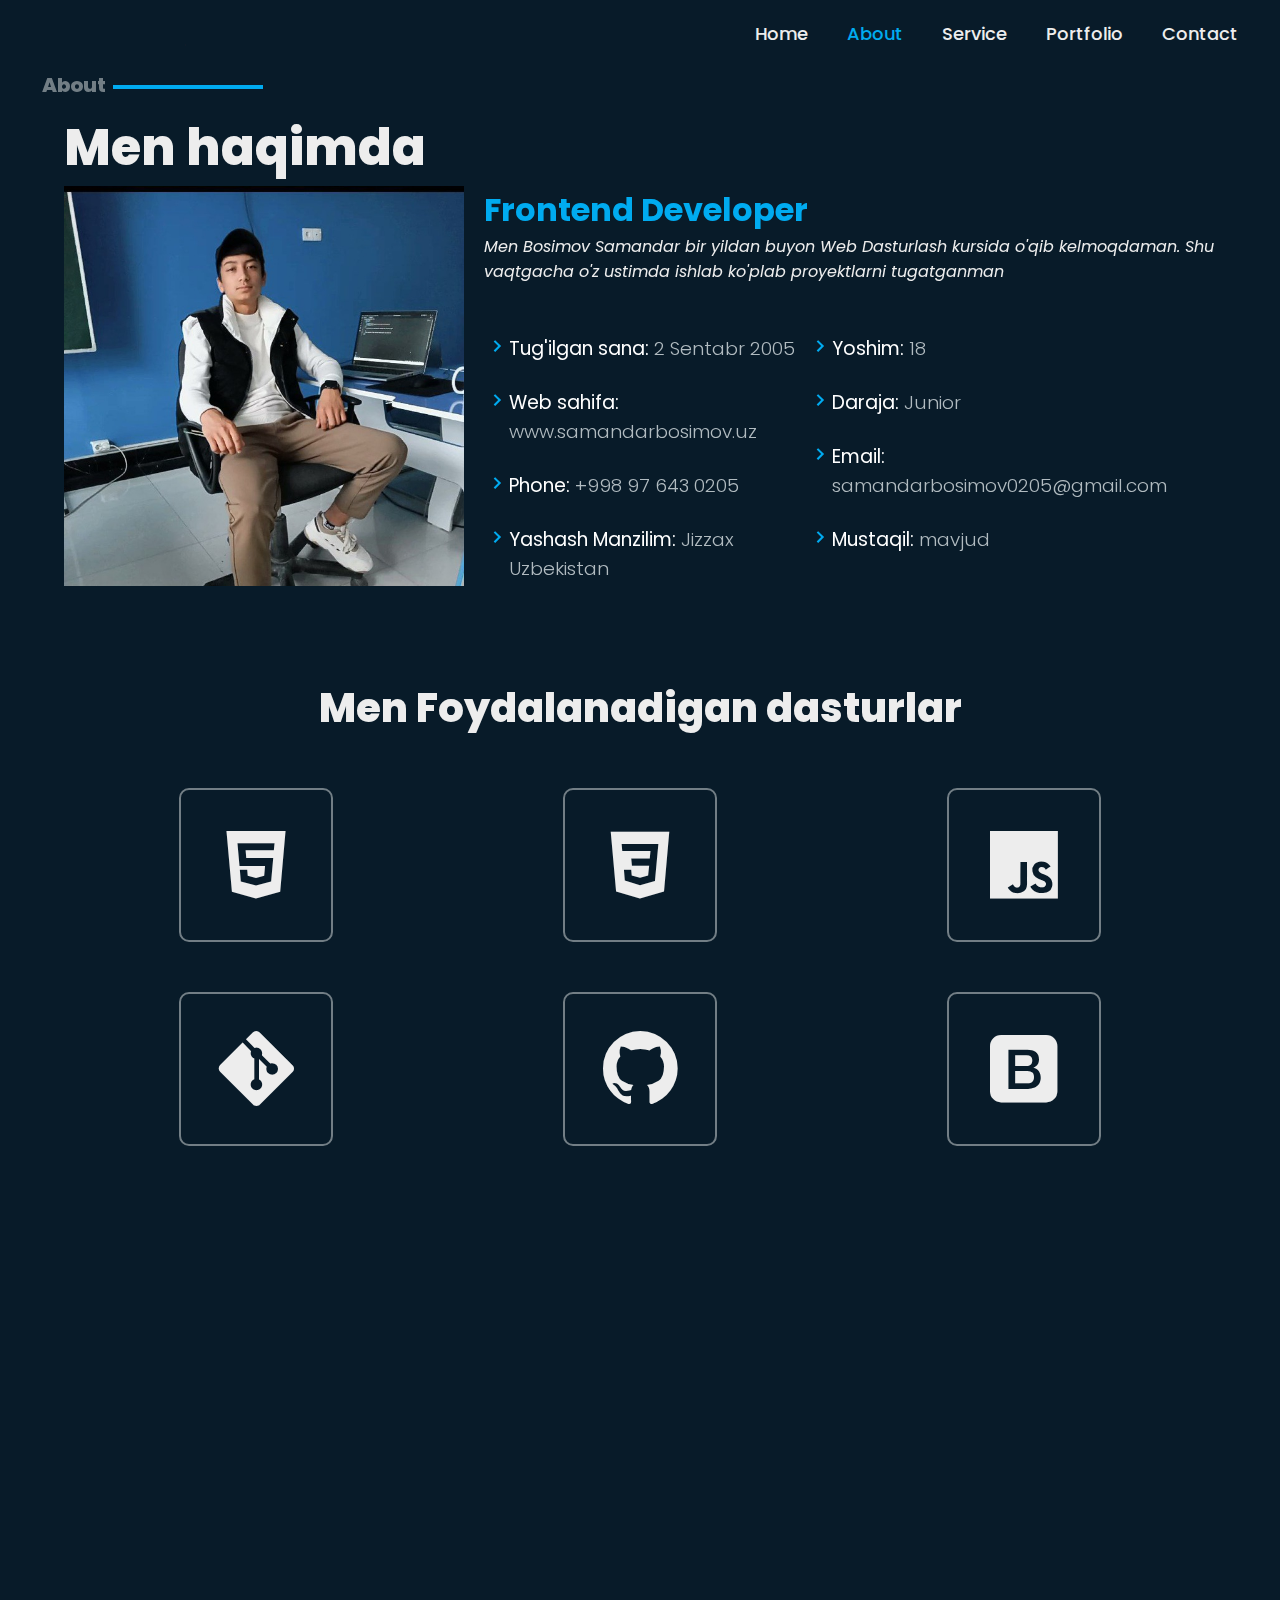
<file: about.html>
<!DOCTYPE html>
<html lang="en">

<head>
    <meta charset="UTF-8">
    <meta name="viewport" content="width=device-width, initial-scale=1.0">
    <link href="https://unpkg.com/aos@2.3.1/dist/aos.css" rel="stylesheet">
    <link href='https://unpkg.com/boxicons@2.1.4/css/boxicons.min.css' rel='stylesheet'>
    <link rel="stylesheet" href="./style.css">
    <title>Document</title>
</head>

<body>
    <div class="fixed">
        <div class="nav">
            <input type="checkbox" id="check">
            <label for="check" class="checkboxbtn"><i class="fas fa-bars"></i></label>
            <a href="#" class="logo"> Samandar.</a>

            <nav class="navbar">
                <a href="./index.html">Home</a>
                <a href="./about.html" class="active">About</a>
                <a href="#">Service</a>
                <a href="./portfolio.html">Portfolio</a>
                <a href="./contact.html">Contact</a>

            </nav>

        </div>
    </div>
 <header class="bosh" data-aos="fade-down" data-aos-duration="1000">
        <div class="about__nav" data-aos="fade-down" data-aos-duration="1000">

            <div class="wsx">
                <p class="about__p">About</p>
                <div class="chiziq"></div>
            </div>



        </div>
        <div class="about__h1" data-aos="fade-right" data-aos-duration="2000">
            <h1>Men haqimda</h1>
        </div>
        <div class="about__haqimda">
            <div class="about__rasm" data-aos="fade-right" data-aos-duration="2700">
                <img src="./images/port.jpg" alt="" width="100%">
            </div>
            <div class="haqimda"     data-aos="zoom-in" data-aos-duration="3000">
                <h1>Frontend Developer</h1>
                <p><i>Men Bosimov Samandar bir yildan buyon Web Dasturlash kursida o'qib kelmoqdaman. Shu vaqtgacha o'z
                        ustimda ishlab ko'plab proyektlarni tugatganman</i></p><br><br>


                <div class="about__malumot">
                    <div class="malumot1">
                        <div class="class"><i class='bx bx-chevron-right'></i>
                            <h3><b>Tug'ilgan sana:</b> 2 Sentabr 2005</h3>
                        </div><br>
                        <div class="class">
                            <i class='bx bx-chevron-right'></i>
                            <h3><b>Web sahifa:</b> www.samandarbosimov.uz</h3>
                        </div><br>
                        <div class="class">
                            <i class='bx bx-chevron-right'></i>
                            <h3><b>Phone:</b> +998 97 643 0205</h3>
                        </div><br>
                        <div class="class">
                            <i class='bx bx-chevron-right'></i>
                            <h3><b>Yashash Manzilim:</b> Jizzax Uzbekistan</h3>
                        </div><br>

                    </div>
                    <div class="malumot1">
                        <div class="class"><i class='bx bx-chevron-right'></i>
                            <h3><b>Yoshim:</b> 18</h3>
                        </div><br>
                        <div class="class">
                            <i class='bx bx-chevron-right'></i>
                            <h3><b>Daraja:</b> Junior</h3>
                        </div><br>
                        <div class="class">
                            <i class='bx bx-chevron-right'></i>
                            <h3><b>Email:</b> samandarbosimov0205@gmail.com</h3>
                        </div><br>
                        <div class="class">
                            <i class='bx bx-chevron-right'></i>
                            <h3><b>Mustaqil:</b> mavjud</h3>
                        </div><br>

                    </div>


                </div>
            </div>

        </div>
        <div class="html" data-aos="fade-down" data-aos-duration="1500">
            <h1>Men Foydalanadigan dasturlar</h1>
            <div class="rasm1" data-aos="zoom-in" data-aos-duration="3000">
                <div class="about__logo"><i class='bx bxl-html5'></i></div>
                <div class="about__logo"><i class='bx bxl-css3'></i></div>
                <div class="about__logo"><i class='bx bxl-javascript'></i></div>
                <div class="about__logo"><i class='bx bxl-git'></i></div>
                <div class="about__logo"><i class='bx bxl-github'></i></div>
                <div class="about__logo"><i class='bx bxl-bootstrap'></i></div>
            </div>

        </div>



        <div class="vositalar" data-aos="fade-down" data-aos-duration="1500">
            <h1>Men foydalanadigan vositalar</h1>
            <div class="rasm1" data-aos="zoom-in" data-aos-duration="3000">
                <div class="about__logo"><i class='bx bxl-visual-studio'></i></div>
                <div class="about__logo"><i class='bx bxl-figma'></i></div>
                <div class="about__logo"><i class='bx bxl-netlify'></i></div>
                <div class="about__logo"><i class='bx bx-library'></i></div>

            </div>
        </div>






    </header>










    <script src="https://unpkg.com/aos@2.3.1/dist/aos.js"></script>
    <script>
        AOS.init();
    </script>
</body>

</html>
</file>
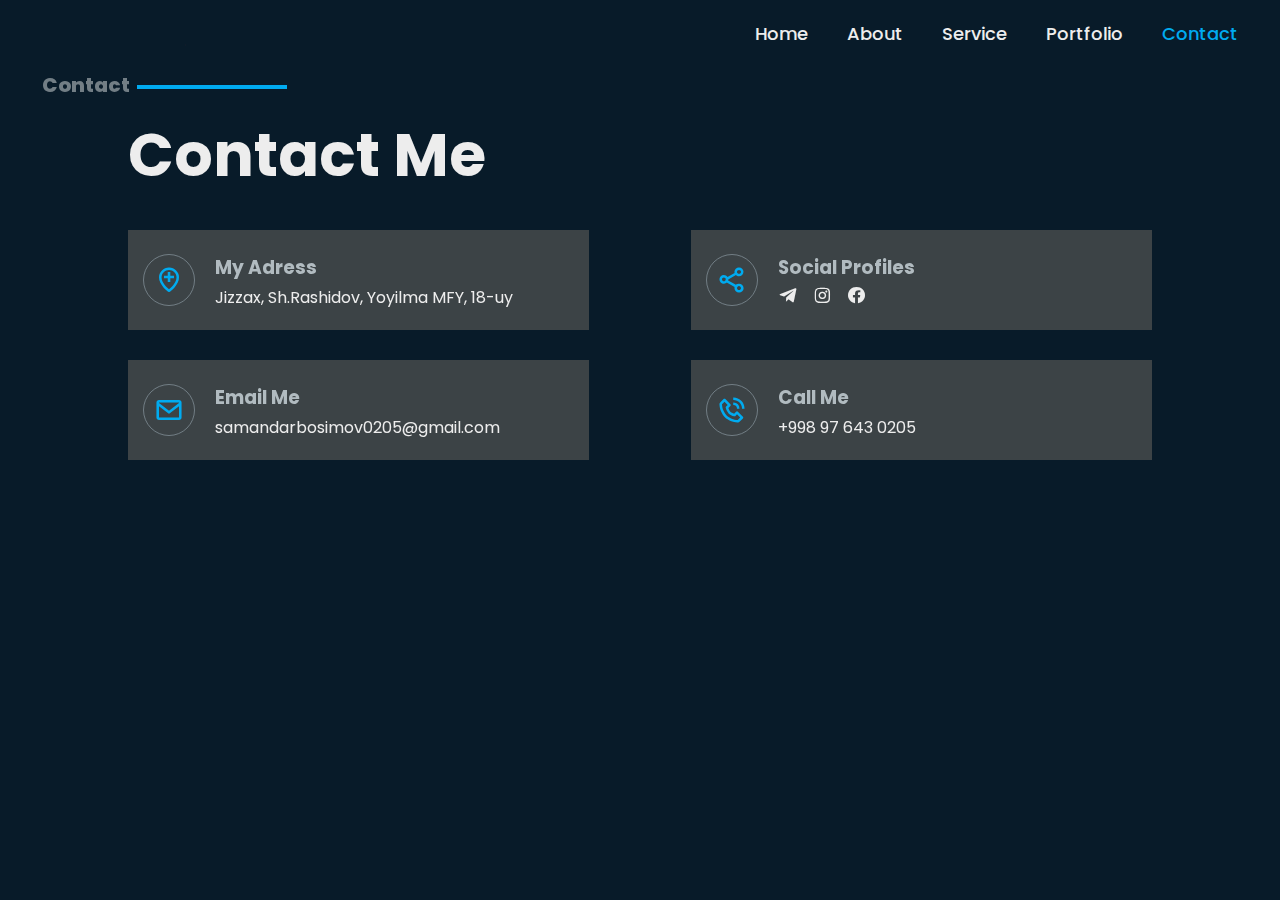
<file: contact.html>
<!DOCTYPE html>
<html lang="en">

<head>
    <meta charset="UTF-8">
    <meta name="viewport" content="width=device-width, initial-scale=1.0">
    <link href="https://unpkg.com/aos@2.3.1/dist/aos.css" rel="stylesheet">
    <link href='https://unpkg.com/boxicons@2.1.4/css/boxicons.min.css' rel='stylesheet'>
    <link rel="stylesheet" href="./style.css">
    <title>Document</title>
</head>

<body>

    <div class="fixed">
        <div class="nav">
            <input type="checkbox" id="check">
            <label for="check" class="checkboxbtn"><i class="fas fa-bars"></i></label>
            <a href="#" class="logo"> Samandar.</a>

            <nav class="navbar">
                <a href="./index.html">Home</a>
                <a href="./about.html">About</a>
                <a href="#">Service</a>
                <a href="./portfolio.html">Portfolio</a>
                <a href="#" class="active">Contact</a>

            </nav>

        </div>
    </div>
    <header class="bosh">
        <div class="about__nav" data-aos="fade-down" data-aos-duration="1000">
            <div class="wsx">
                <p class="about__p">Contact</p>
                <div class="chiziq"></div>
            </div>

        </div>
        <div class="h1" class="about__h1" data-aos="fade-right" data-aos-duration="1000"><h1>Contact Me</h1></div>
    </header>

    <div class="ota"  data-aos="zoom-out-down" data-aos-duration="2000">
        <div class="bola">
            <div class="bola_1"><i class='bx bx-location-plus'></i></div>
            <div class="bola_2">
                <h3>My Adress</h3><p>Jizzax, Sh.Rashidov, Yoyilma MFY, 18-uy </p>
            </div>
            
        </div>
        <div class="bola">
            <div class="bola_1"><i class='bx bx-share-alt'></i></div>
            <div class="bola_2">
                <h3>Social Profiles</h3>
                <i class='bx bxl-telegram' ></i>
                <i class='bx bxl-instagram' ></i>
                <i class='bx bxl-facebook-circle' ></i>

            </div>
        </div>
        <div class="bola">
            <div class="bola_1"><i class='bx bx-envelope'></i></div>
            <div class="bola_2">
                <h3>Email Me</h3>
                <p>samandarbosimov0205@gmail.com</p>
            </div>
        </div>
        <div class="bola">
            <div class="bola_1"><i class='bx bx-phone-call'></i></div>
            <div class="bola_2">
                <h3>Call Me</h3>
                <p>+998 97 643 0205</p>
            </div>
        </div>
    </div>


    <div class="parent">
        
    </div>













    <script src="https://unpkg.com/aos@2.3.1/dist/aos.js"></script>
    <script>
        AOS.init();
    </script>
</body>
</file>
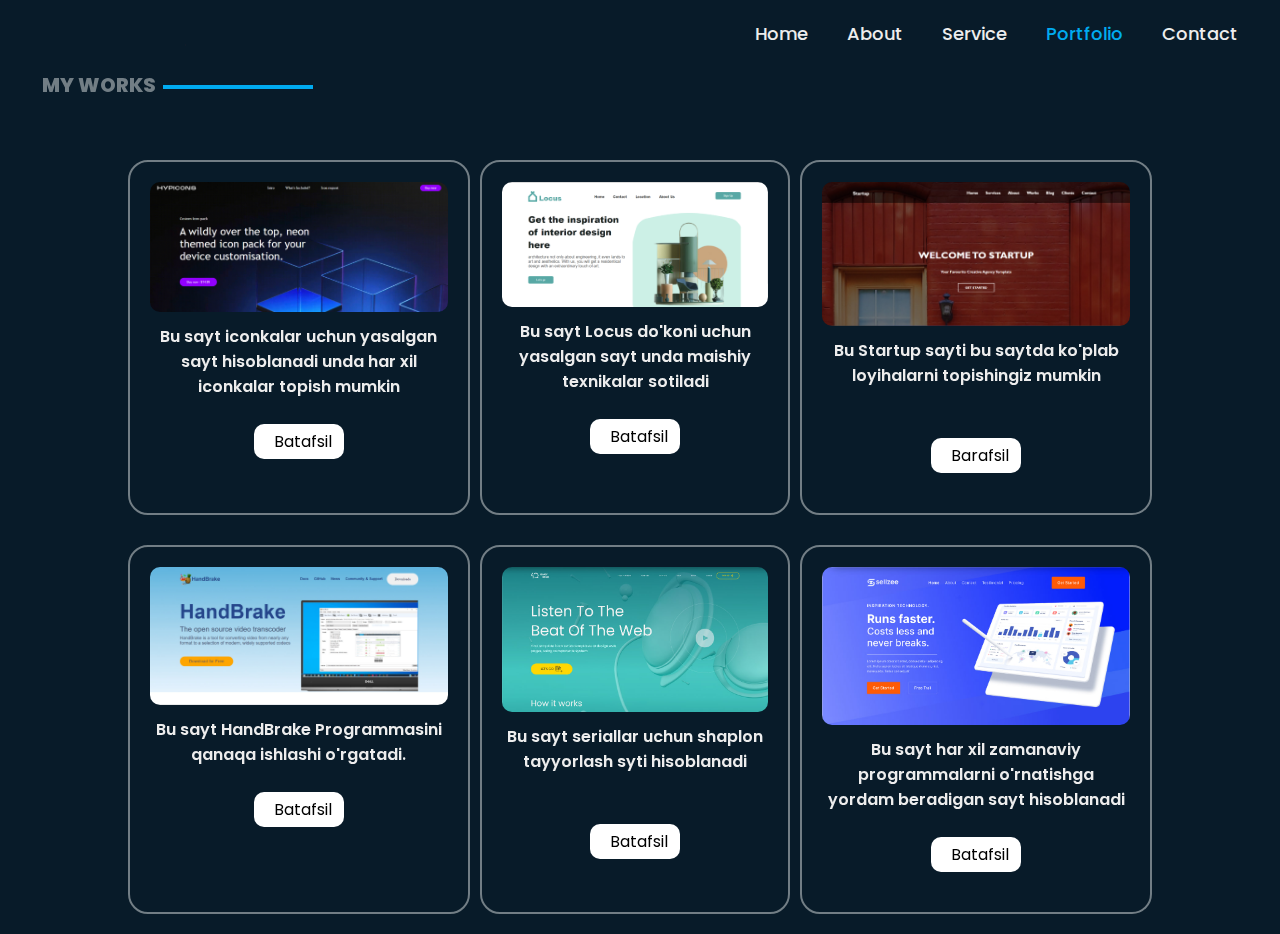
<file: portfolio.html>
<!DOCTYPE html>
<html lang="en">

<head>
    <meta charset="UTF-8">
    <meta name="viewport" content="width=device-width, initial-scale=1.0">
    <link href="https://unpkg.com/aos@2.3.1/dist/aos.css" rel="stylesheet">
    <link href='https://unpkg.com/boxicons@2.1.4/css/boxicons.min.css' rel='stylesheet'>
    <link rel="stylesheet" href="./style.css">
    <title>Document</title>
</head>

<body>

    <div class="fixed">
        <div class="nav">
            <input type="checkbox" id="check">
            <label for="check" class="checkboxbtn"><i class="fas fa-bars"></i></label>
            <a href="#" class="logo"> Samandar.</a>

            <nav class="navbar">
                <a href="./index.html">Home</a>
                <a href="./about.html">About</a>
                <a href="#">Service</a>
                <a href="#" class="active">Portfolio</a>
                <a href="./contact.html">Contact</a>

            </nav>

        </div>
    </div>
    <header class="bosh">
        <div class="about__nav" data-aos="fade-down" data-aos-duration="1000">
            <div class="wsx">
                <p class="about__p">MY WORKS</p>
                <div class="chiziq"></div>
            </div>
        </div>
    </header>

    <main>
        <div class="port1" class="html" data-aos="fade-down" data-aos-duration="1500">
            <div class="port1_1"><img src="./images/port1.jpg" alt="" width="100%">
                <p>Bu sayt iconkalar uchun yasalgan sayt hisoblanadi unda har xil iconkalar topish mumkin</p><a
                    href="https://startup-3beu-jdf329q5q-samandars-projects-e4d3da8c.vercel.app/" target="_blank">Batafsil</a>
            </div>
            <div class="port1_1"><img src="./images/port2.jpg" alt="" width="100%">
                <p>Bu sayt Locus do'koni uchun yasalgan sayt unda maishiy texnikalar sotiladi</p>
                <div class="a"><a href="https://startup-3beu-jdf329q5q-samandars-projects-e4d3da8c.vercel.app/" target="_blank">Batafsil</a></div>
            </div>
            <div class="port1_1"><img src="./images/port3.jpg" alt="" width="100%">
                <p>Bu Startup sayti bu saytda ko'plab loyihalarni topishingiz mumkin</p><br><a href="https://startup-3beu-jdf329q5q-samandars-projects-e4d3da8c.vercel.app/" target="_blank">Barafsil</a>
            </div>
            <div class="port1_1"><img src="./images/port4.jpg" alt="" width="100%">
                <p>Bu sayt HandBrake Programmasini qanaqa ishlashi o'rgatadi.</p><a href="https://startup-3beu-jdf329q5q-samandars-projects-e4d3da8c.vercel.app/" target="_blank">Batafsil</a>
            </div>
            <div class="port1_1"><img src="./images/port5.jpg" alt="" width="100%">
                <p>Bu sayt seriallar uchun shaplon tayyorlash syti hisoblanadi</p><br><a href="https://startup-3beu-jdf329q5q-samandars-projects-e4d3da8c.vercel.app/" target="_blank">Batafsil</a>
            </div>
            <div class="port1_1"><img src="./images/port6.jpg" alt="" width="100%">
                <p>Bu sayt har xil zamanaviy programmalarni o'rnatishga yordam beradigan sayt hisoblanadi</p><a
                    href="https://startup-3beu-jdf329q5q-samandars-projects-e4d3da8c.vercel.app/" target="_blank">Batafsil</a>
            </div>
        </div>
    </main>












    <script src="https://unpkg.com/aos@2.3.1/dist/aos.js"></script>
    <script>
        AOS.init();
    </script>
</body>
</file>
<file: style.css>
@import url('https://fonts.googleapis.com/css2?family=Poppins:wght@300;400;500;600;700;800;900;&display=swap');


  * {
      margin: 0;
      padding: 0;
      box-sizing: border-box;
      font-family: 'Poppins', sans-serif;
  }


  body {
      background-color: #081b29;
      color: #ededed;
  }

  .checkboxbtn {
      font-size: 30px;
      cursor: pointer;
      position: relative;
      z-index: 10;
      display: none;
  }

  #check {
      display: none;
  }



  .header {
      position: fixed;
      top: 0;
      left: 0;
      width: 100%;
      padding: 20px 10%;
      background: transparent;
      display: flex;
      justify-content: space-between;
      align-items: center;
      z-index: 100;
  }

  .logo {
      position: relative;
      font-size: 25px;
      color: #ededed;
      text-decoration: none;
      font-weight: 600;
  }

  .logo::before {
      content: '';
      position: absolute;
      top: 0;
      right: 0;
      width: 100%;
      height: 100%;
      background: #081b29;
      animation: showRight 1s ease forwards;
      animation-delay: .4s;
  }

  .navbar a {
      font-size: 18px;
      color: #ededed;
      text-decoration: none;
      font-weight: 500;
      margin-left: 35px;
      transition: .3s;
  }

  .navbar a:hover,
  .navbar a.active {
      /* color: #00abf0; */
      color: #00abf0;
  }

  .home {
      height: 100vh;
      background: url('');
      display: flex;
      align-items: center;
      padding: 0 10%;
  }

  .home-content {

      max-width: 600px;
  }

  .home-content h1 {
      position: relative;
      font-size: 56px;
      font-weight: 700;
      line-height: 1.2;
  }

  .home-content h1::before {
      content: '';
      position: absolute;
      top: 0;
      right: 0;
      width: 100%;
      height: 100%;
      background: #081b29;
      animation: showRight 1s ease forwards;
      animation-delay: 1s;
  }


  .home-content h3 {
      position: relative;
      font-size: 32px;
      font-weight: 700;
      /* color: #00abf0; */
      color: #00abf0;
  }

  .home-content h3::before {
      content: '';
      position: absolute;
      top: 0;
      right: 0;
      width: 100%;
      height: 100%;
      background: #081b29;
      animation: showRight 1s ease forwards;
      animation-delay: 1.3s;
  }


  .home-content p {
      position: relative;
      font-size: 16px;
      margin: 20px 0 40px;
  }

  .home-content p::before {
      content: '';
      position: absolute;
      top: 0;
      right: 0;
      width: 100%;
      height: 100%;
      background: #081b29;
      animation: showRight 1s ease forwards;
      animation-delay: 1.6s;
  }




  .home-content .btn-box {
      position: relative;
      display: flex;
      justify-content: space-between;
      width: 345px;
      height: 50px;

  }

  .home-content .btn-box::before {
      content: '';
      position: absolute;
      top: 0;
      right: 0;
      width: 100%;
      height: 100%;
      background: #081b29;
      animation: showRight 1s ease forwards;
      animation-delay: 1.9s;
      z-index: 2;
  }



  .btn-box a {
      position: relative;
      display: inline-flex;
      width: 150px;
      height: 100%;
      justify-content: center;
      align-items: center;
      background: #00abf0;
      border: 2px solid #00abf0;
      border-radius: 8px;
      font-size: 19px;
      color: #081b29;
      text-decoration: none;
      font-weight: 600;
      letter-spacing: 1px;
      z-index: 1;
      overflow: hidden;
      transition: .5s;
  }

  .btn-box a:hover {
      color: #00abf0;
  }

  .btn-box a:nth-child(2) {
      background: transparent;
      color: #00abf0;
  }

  .btn-box a:nth-child(2):hover {
      color: #081b29;
  }

  .btn-box a:nth-child(2)::before {
      background: #00abf0;
  }

  .btn-box a::before {
      content: '';
      position: absolute;
      top: 0;
      left: 0;
      width: 0;
      height: 100%;
      background: #081b29;
      z-index: -1;
      transition: .5s;
  }

  .btn-box a:hover::before {
      width: 100%;
  }


  .home-sci {
      position: absolute;
      bottom: 40px;
      width: 170px;
      display: flex;
      justify-content: space-between;
  }

  .home-sci::before {
      content: '';
      position: absolute;
      top: 0;
      right: 0;
      width: 100%;
      height: 100%;
      background: #081b29;
      animation: showRight 1s ease forwards;
      animation-delay: 2.5s;
      z-index: 2;
  }


  .home-sci a {
      position: relative;
      display: inline-flex;
      justify-content: center;
      align-items: center;
      width: 40px;
      height: 40px;
      background: transparent;
      border: 2px solid #00abf0;
      border-radius: 50%;
      font-size: 20px;
      color: #00abf0;
      text-decoration: none;
      z-index: 1;
      overflow: hidden;
      transition: .5s;
  }

  .home-sci a:hover {
      color: #081b29;
  }

  .home-sci a::before {
      content: '';
      position: absolute;
      top: 0;
      left: 0;
      width: 0;
      height: 100%;
      background: #00abf0;
      z-index: -1;
      transition: .5s;
  }

  .home-sci a:hover::before {
      width: 100%;

  }



  .home-imgHover {
      position: absolute;
      top: o;
      right: 30px;
      width: 500px;
      height: 100%;
      background: transparent;
      transition: 3s;
      animation: manipActiveHover .1s forwards;
      animation-delay: 4s;
      pointer-events: none;
  }

  .home-imgHover:hover {
      opacity: .8;
  }

  .home-imgHover::after {
      content: '';
      position: absolute;
      top: 0;
      right: 0;
      width: 120%;
      height: 100%;
      background: #081b29;
      animation: showRight 1s ease forwards;
      animation-delay: 3s;
      z-index: 100;
  }
.rasm__men{
    width: 500px;
    height: 900px;
    margin: auto;
}
.rasm__men img{
    width: 600px;
}






  /* About */
  .bosh {
      max-width: 100%;
      height: auto;
  }

    .nav {
        display: flex;
        justify-content: space-between;
    }

    .nav {
        max-width: 95%;
        height: auto;
        margin: auto;
        padding: 20px 10px;
    }

       .fixed {
            width: 100%;
            position: fixed;
            top: 0;
            right: 0;
            left: 0;
            z-index: 10;
        }

  header .about__nav {
    
      max-width: 95%;
      height: auto;
      padding: 10px 10px;
      margin: auto;
      display: flex;
      z-index: 2;
      padding-top: 60px;
  }

  header .about__p {
      color: #727e85;
      font-size: 20px;
      font-weight: 800;
  }

  header .about__nav .chiziq {
      width: 150px;
      height: 1px;
      align-items: center;
      border: 2px solid #00abf0;
      margin-top: 15px;
      margin-left: 7px;
  }

  header .about__h1 {
      max-width: 90%;
      height: auto;
      margin: auto;
  }

  header .about__h1 h1 {
      font-size: 50px;
      font-weight: 800;
  }

  header .about__haqimda {
      max-width: 90%;
      height: auto;
      margin: auto;
      display: grid;
      grid-template-columns: auto auto;
  }

  header .about__haqimda .about__rasm {
      width: 400px;
      height: auto;
  }

  .haqimda {
      margin-left: 20px;
  }

  .haqimda h1 {
      color: #00abf0;
  }

  .malumot1 i {
      font-size: 25px;
      color: #00abf0;
  }

  .class {
      display: flex;
  }

  .about__malumot {
      display: grid;
      grid-template-columns: auto auto;
  }


  .malumot1 h3 {
      font-weight: 300;
      color: #b1bbc0;
  }

  .malumot1 h3 b {
      color: white;
  }

  .about__nav {
      display: flex;
      justify-content: space-between
  }

  .wsx {
      display: flex;
  }
  .html{
    max-width: 90%;
    height: auto;
    margin: auto;
    margin-top: 70px;
  }
  .html h1{
    font-size: 40px;
      font-weight: 800;
      text-align: center;
      margin-bottom: 50px;
  }
  .html .rasm1{
    max-width: 80%;
    height: auto;
    display: grid;
    grid-template-columns: auto auto auto;
    justify-content: space-between;
    gap: 10px;
    margin: auto;
  }
  .html .rasm1 .about__logo i{
    position: relative;
    font-size: 90px;
    margin: auto;
    padding: 30px;
    border: 2px solid #727e85;
    border-radius: 10px;
    transition: .4s;
    margin-bottom: 40px;
  }
  .html .rasm1 .about__logo{
    margin: auto;
    
  }
  .html .rasm1 .about__logo i:hover{
    background-color: #3c4346;
    color: #00abf0;
  }
  .vositalar{
    max-width: 80%;
    height: auto;
    margin: auto;
    margin-top: 90px;
  }
  .vositalar h1{
    font-size: 40px;
      font-weight: 800;
      text-align: center;
      margin-bottom: 50px;
  }
  .vositalar .rasm1{
    display: grid;
    grid-template-columns: auto auto;
    gap: 10px;
  }
  .vositalar .rasm1 .about__logo i{
    position: relative;
    font-size: 90px;
    margin: auto;
    padding: 30px;
    border: 2px solid #727e85;
    border-radius: 10px;
    transition: .4s;
    margin-bottom: 40px;
  }
  .vositalar .rasm1 .about__logo{
    margin: auto;
    
  }
  .vositalar .rasm1 .about__logo i:hover{
    background-color: #3c4346;
    color: #00abf0;
  }





  /* portfolio */

  .pbosh .about__nav {
    
    max-width: 95%;
    height: auto;
    padding: 10px 10px;
    margin: auto;
    display: flex;
    z-index: 2;
    padding-top: 60px;
}

.pbosh .about__p {
    color: #727e85;
    font-size: 20px;
    font-weight: 800;
}

.pbosh .about__nav .chiziq {
    width: 150px;
    height: 1px;
    align-items: center;
    border: 2px solid #00abf0;
    margin-top: 15px;
    margin-left: 7px;
}
/* wfacw */
.fixed{
    background-color: #081b29;
}



/* portfolio */
main{
    max-width: 100%;
    height: auto;
}
main .port1{
    max-width: 80%;
    height: auto;
    display: grid;
    grid-template-columns: auto auto auto;
    gap: 10px;
    margin: auto;
    justify-content: space-between;
    margin-top: 50px;
   
}
main .port1 .port1_1{
    max-width: 100%;
    border: 2px solid #727e85;
    border-radius: 20px;
    padding: 20px;
    padding-bottom: 40px;
    margin-bottom: 20px;
}
main .port1 .port1_1 p{
    text-align: center;
  padding: 5px;
    font-weight: 600;
}
main .port1 .port1_1 img{
    border-radius: 10px;
}
main .port1 .port1_1 a{
    width: 90px;
    margin: auto;
    margin-top: 20px;
    padding: 5px 20px;
    text-align: center;
    background-color: white;
    color: black;
    text-decoration: none;
    display: block;
    border-radius: 10px;
    transition: .3s;
}
main .port1 .port1_1 a:hover{
    background-color: orange;
}
.wsx{
    margin-top: 10px;
}



/* contact */

.ota{
    max-width: 80%;
    height: auto;
    margin: auto;
    display: grid;
    grid-template-columns: 45% 45%;
    gap: 30px;
    justify-content: space-between;
    margin-top: 30px;
}
.ota .bola{
    max-width: 100%;
    height: 100px;
    display: flex;
    background-color: #3c4346;
    flex: start;
    align-items: center;
}
.bola_1{
    margin-left: 15px;
}
.bola_1 i{
    color: #00abf0;
    font-size: 30px;
    border: 1px solid #727e85;
    background-color: transparent;
    border-radius: 50%;
    padding: 10px;
}
.bola_2 {
    margin-left: 20px;
    box-sizing: border-box;
}
.bola_2 h3{
    color: #b1bbc0;
    line-height: 35px;
}
.bola_2 i{
    font-size:20px;
    margin-right: 10px;
    transition: .3s;
}
.bola_2 i:hover{
    color: #00abf0;
}
.h1{
    max-width: 80%;
    height: auto;
    margin: auto;
    font-size: 30px;
}




.home{
    /* display: grid;
    justify-content: space-between; */
}



.home-content{
    /* border: 2px solid red;    */
}
.home-sci{
    /* border: 2px solid green; */
}
.rasm__men{
    /* border: 2px solid yellow; */
    width: 100%;
    height: 100%;
   
}
.rasm__men img{
     position: relative;
    float: left;
    margin-left: 90px;
}





















  @keyframes showRight {
      100% {
          width: 0;
      }
  }

  @keyframes manipActiveHover {
      100% {
          pointer-events: auto;
      }
  }
  @media screen and (max-width:1100px) {
    header .about__haqimda{
        grid-template-columns: auto;
    }
    .home-imgHover::after{
        width: 0;
        height: 0;

    }

  }
  @media screen and (max-width: 900px) {
    main .port1{
        grid-template-columns: 280px 280px;
    }
    .ota{
        grid-template-columns: auto;
        justify-content: center;
    }
  }

@media (max-width: 1100px) {
    .home{
        display: grid;
        grid-template-columns: auto;
        grid-template-rows: auto auto auto;
    }
    .home{
        display: grid;
        justify-content: space-between;
    }
    .rasm__men{
        width: 100px;
        height: 500px;
        margin-left: 300px;
    }
    .rasm__men img{
        width: 300px;
        height: 400px;
        position: relative;
        float: right;
        margin-left: 500px;
    }
    .home-content{
        margin-top: 100px;
    }
    .home-sci{
        position: absolute;
      bottom: -70px;
    }
    
}


  @media screen and (max-width:780px) {
.checkboxbtn{
        margin-top: 10px;
        display: block;
        margin-left: 10px;
    }
   .navbar a{
       position: fixed;
        width: 300px;
        height: auto;
        left: -100%;
        text-align: center;
        top: 80px;
        background-color: #b1bbc0;
        transition: 2s;
    }
    #check:checked ~ .navbar a{
        left: 0;
    }
    .fixed .nav .navbar a{
        display: block;
    }

      .home-imgHover::after {
          width: 0;
          height: 0;
          animation-delay: 1s;
      }
  
    }

  @media screen and (max-width: 660px) {
    .about__haqimda .about__malumot{
        grid-template-columns: auto;
    }
    .html .rasm1{
        grid-template-columns: auto auto;
    }
    .html h1{
        font-size: 30px;
    }
    .vositalar h1{
        font-size: 30px;
    }
    .html .rasm1 .about__logo i{
        padding: 10px;
    }
    .vositalar .rasm1 .about__logo i{
        padding: 10px;
    }
    main .port1 {
        grid-template-columns: auto;
    }
    .rasm__men{
        width: 100px;
        height: 500px;
        margin-left: 200px;
    }
  }
  @media screen and (max-width:380px) {
    
    .html .rasm1{
        grid-template-columns: auto ;
        justify-content: center;
    }
    .vositalar .rasm1{
        grid-template-columns: auto;
    }
    .vositalar h1{
        font-size: 30px;
    }}
</file>
